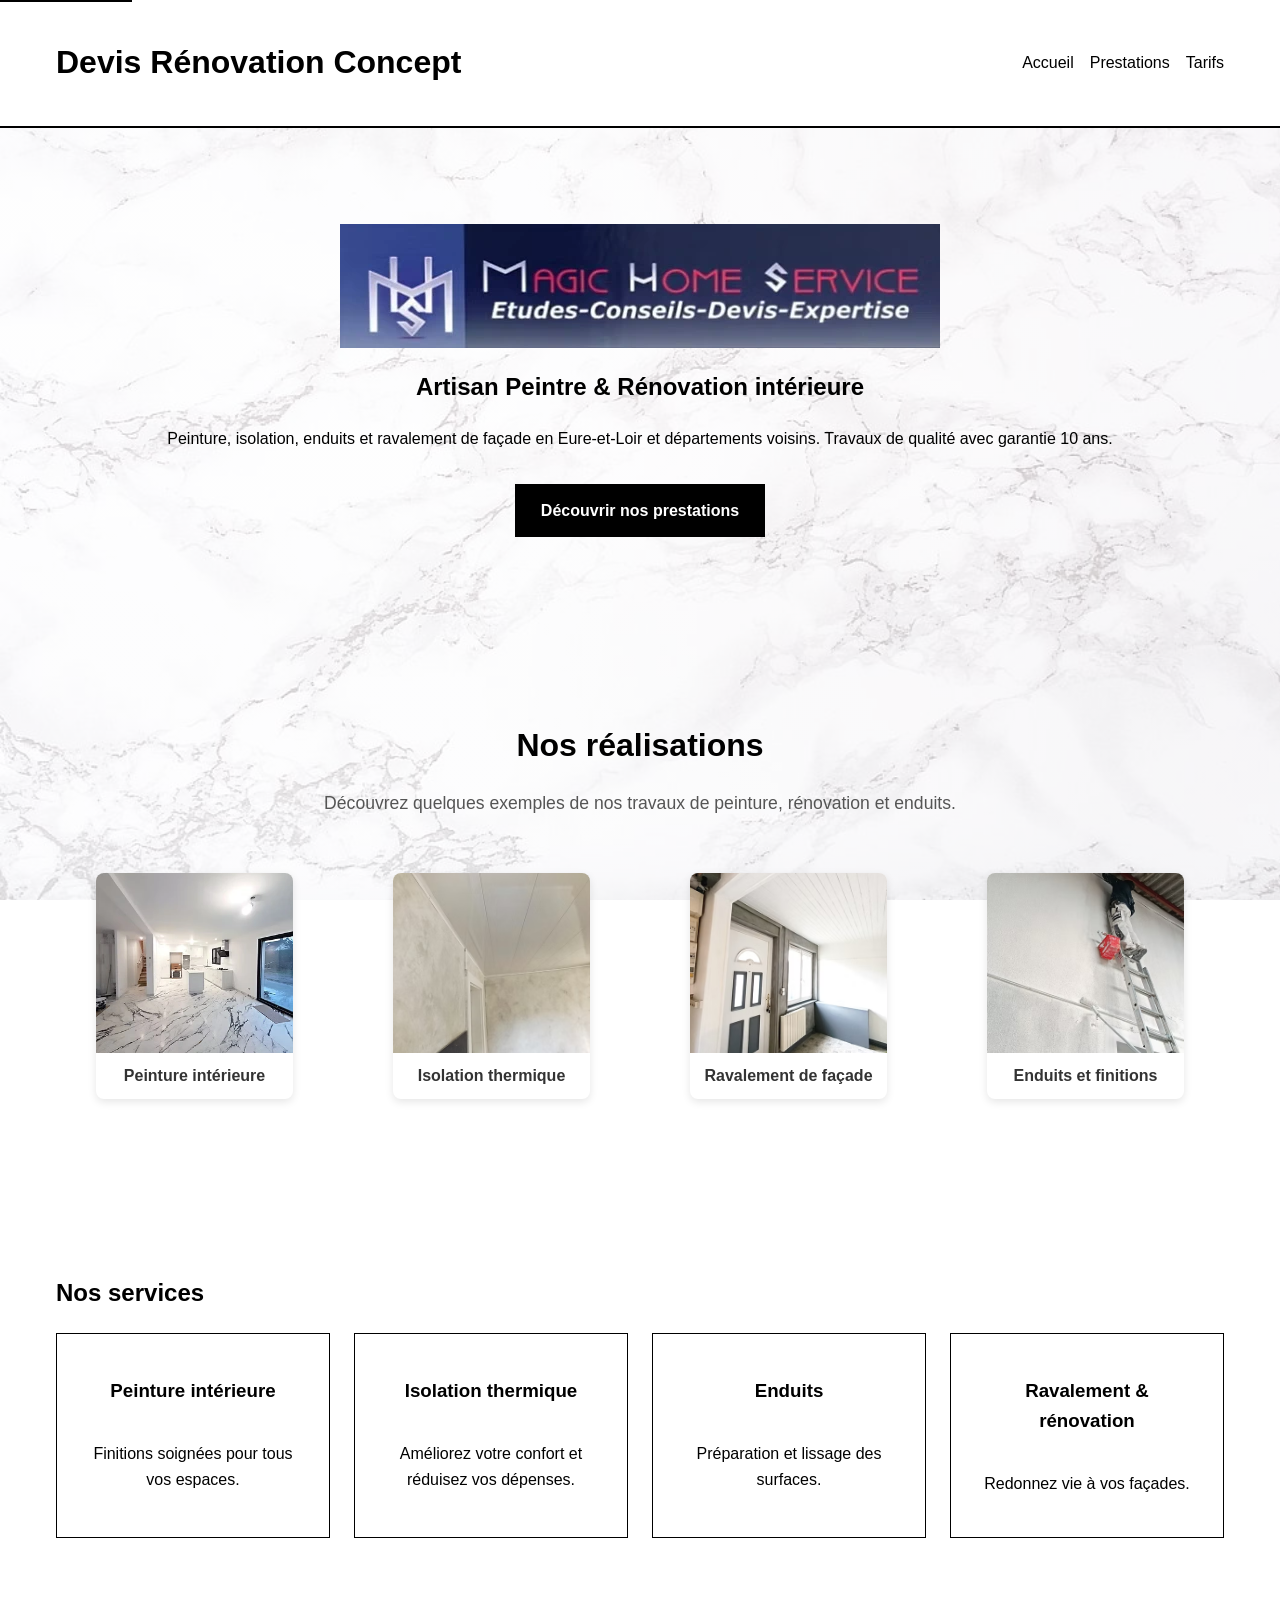
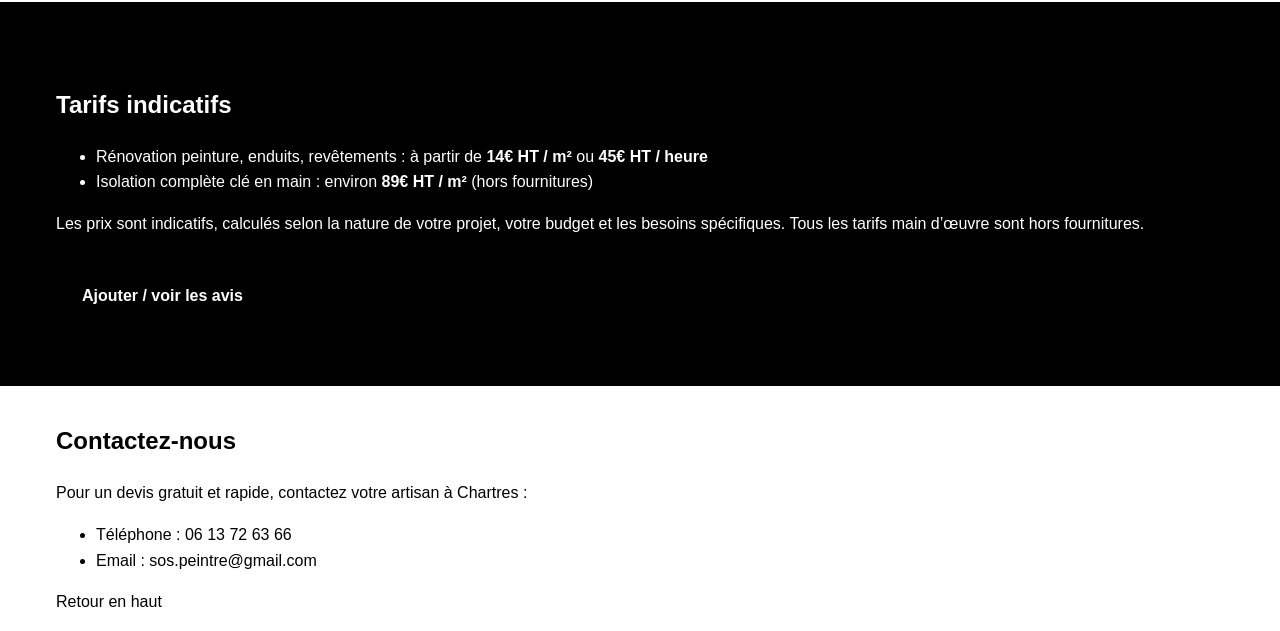
<file: index.html>
<!DOCTYPE html>
<html lang="fr">
<head>
    <meta charset="UTF-8">
    <title>Devis Rénovation Concept | Travaux & Rénovation</title>
    <link rel="manifest" href="manifest.json">
    <meta name="theme-color" content="#000000">
    <meta name="description" content="Devis Rénovation Concept : peinture, isolation, ravalement et rénovation. Demandez votre devis gratuitement.">
    <meta name="viewport" content="width=device-width, initial-scale=1">

    <link rel="shortcut icon" href="img/flavicon.jpg" type="image/x-icon">
    <link rel="stylesheet" href="style.css">
</head>
<body>

<a href="#contenu" class="skip-link">Aller au contenu</a>

<header class="site-header">
    <div class="container header-inner">
        <h1 class="logo">Devis Rénovation Concept</h1>

        <nav class="main-nav" id="menu" aria-label="Navigation principale">
            <ul>
                <li><a href="index.html" aria-current="page">Accueil</a></li>
                <li><a href="prestation.html">Prestations</a></li>
                <li><a href="index.html#tarifs">Tarifs</a></li>
            </ul>
        </nav>

        <button class="burger"
                aria-label="Ouvrir le menu"
                aria-expanded="false"
                aria-controls="menu">
            ☰
        </button>
    </div>
</header>

<main id="contenu">
    <section class="hero">
        <div class="container">
            <img src="img/banniere.webp" alt="Bannière Magic Home Service" class="hero-banner">
            <h2>Artisan Peintre & Rénovation intérieure</h2>
            <p>Peinture, isolation, enduits et ravalement de façade en Eure-et-Loir et départements voisins. Travaux de qualité avec garantie 10 ans.</p>
            <a href="prestation.html" class="btn-primary">Découvrir nos prestations</a>
        </div>
    </section>

    <section class="presentation">
        <div class="container">
            <h2>Nos réalisations</h2>
            <p>Découvrez quelques exemples de nos travaux de peinture, rénovation et enduits.</p>
            <div class="gallery-grid">
                <figure class="gallery-item">
                    <img src="img/travaux1.webp" alt="Peinture intérieure terminée">
                    <figcaption>Peinture intérieure</figcaption>
                </figure>
                <figure class="gallery-item">
                    <img src="img/travaux2.webp" alt="Isolation thermique">
                    <figcaption>Isolation thermique</figcaption>
                </figure>
                <figure class="gallery-item">
                    <img src="img/travaux3.webp" alt="Ravalement façade">
                    <figcaption>Ravalement de façade</figcaption>
                </figure>
                <figure class="gallery-item">
                    <img src="img/travaux4.webp" alt="Enduits de qualité">
                    <figcaption>Enduits et finitions</figcaption>
                </figure>
            </div>
        </div>
    </section>

    <section class="services">
        <div class="container">
            <h2>Nos services</h2>

            <div class="service-grid">
                <article class="service-card">
                    <h3>Peinture intérieure</h3>
                    <p>Finitions soignées pour tous vos espaces.</p>
                </article>

                <article class="service-card">
                    <h3>Isolation thermique</h3>
                    <p>Améliorez votre confort et réduisez vos dépenses.</p>
                </article>

                <article class="service-card">
                    <h3>Enduits</h3>
                    <p>Préparation et lissage des surfaces.</p>
                </article>

                <article class="service-card">
                    <h3>Ravalement & rénovation</h3>
                    <p>Redonnez vie à vos façades.</p>
                </article>
            </div>
        </div>
    </section>

    <section class="tarifs" id="tarifs">
        <div class="container">
            <h2>Tarifs indicatifs</h2>

            <ul class="tarifs-list">
                <li>Rénovation peinture, enduits, revêtements : à partir de <strong>14€ HT / m²</strong> ou <strong>45€ HT / heure</strong></li>
                <li>Isolation complète clé en main : environ <strong>89€ HT / m²</strong> (hors fournitures)</li>
            </ul>

            <p>Les prix sont indicatifs, calculés selon la nature de votre projet, votre budget et les besoins spécifiques. Tous les tarifs main d’œuvre sont hors fournitures.</p>

            <a href="prestation.html#avis" class="btn-secondary">
                Ajouter / voir les avis
            </a>
        </div>
    </section>
</main>

<footer class="contact">
    <div class="container">
        <h2>Contactez-nous</h2>
        <p>Pour un devis gratuit et rapide, contactez votre artisan à Chartres :</p>
        <ul>
            <li>Téléphone : <a href="tel:0613726366">06 13 72 63 66</a></li>
            <li>Email : <a href="mailto:sos.peintre@gmail.com">sos.peintre@gmail.com</a></li>
        </ul>
        <a href="#" class="back-to-top">Retour en haut</a>
    </div>
</footer>


<script>
if ('serviceWorker' in navigator) {
    navigator.serviceWorker.register('service-worker.js')
        .then(reg => console.log('Service Worker enregistré.', reg))
        .catch(err => console.error('Erreur Service Worker:', err));
}
</script>
<script src="main.js"></script>
</body>
</html>
</file>
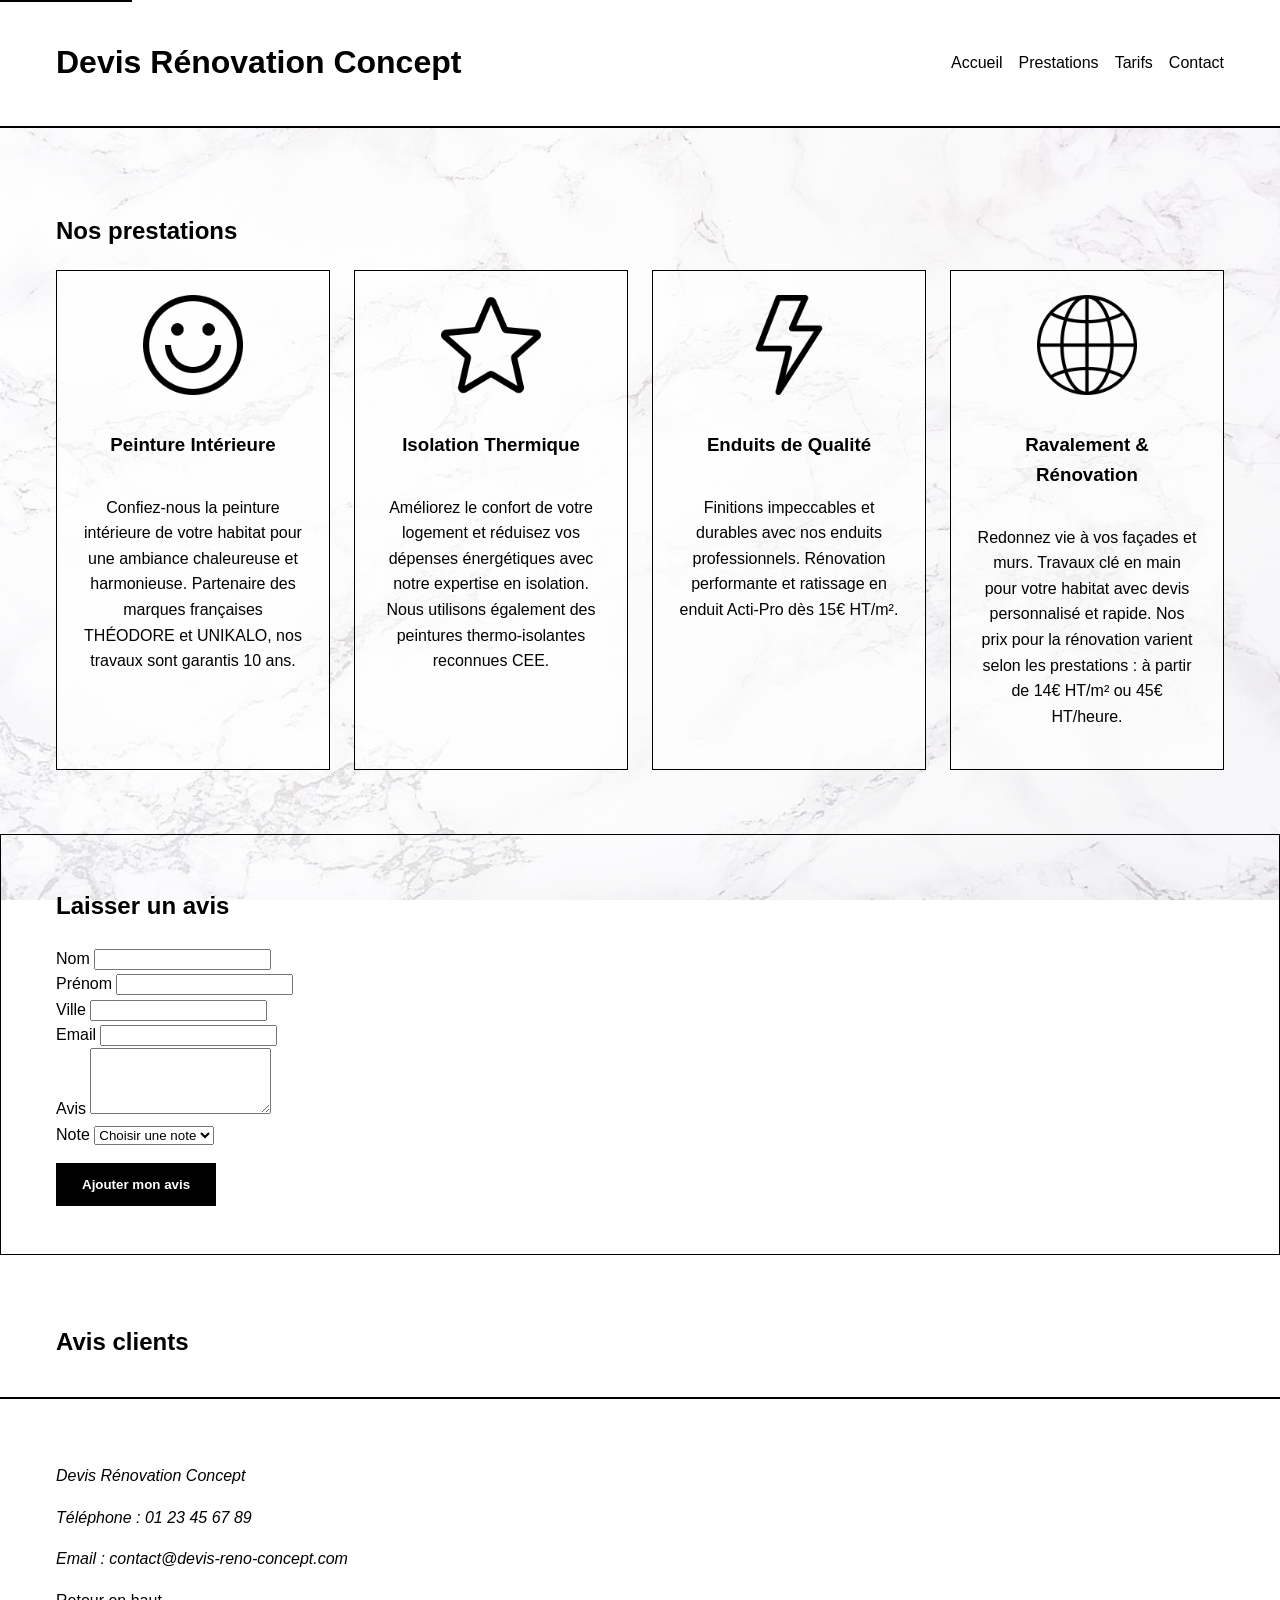
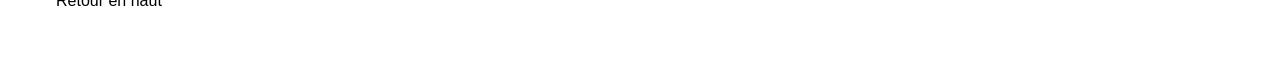
<file: prestation.html>
<!DOCTYPE html>
<html lang="fr">
<head>
    <meta charset="UTF-8">
    <title>Prestations | Devis Rénovation Concept</title>
    <link rel="manifest" href="manifest.json">
    <meta name="theme-color" content="#000000">
    <meta name="description" content="Découvrez toutes les prestations de Devis Rénovation Concept et consultez les avis clients.">
    <meta name="viewport" content="width=device-width, initial-scale=1">

    <link rel="shortcut icon" href="img/flavicon.jpg" type="image/x-icon">
    <link rel="stylesheet" href="style.css">
</head>
<body>

<a href="#contenu" class="skip-link">Aller au contenu</a>

<header class="site-header">
    <div class="container header-inner">
        <h1 class="logo">Devis Rénovation Concept</h1>

        <nav class="main-nav" id="menu" aria-label="Navigation principale">
            <ul>
                <li><a href="index.html">Accueil</a></li>
                <li><a href="prestation.html" aria-current="page">Prestations</a></li>
                <li><a href="index.html#tarifs">Tarifs</a></li>
                <li><a href="#contact">Contact</a></li>
            </ul>
        </nav>

        <button class="burger"
                aria-label="Ouvrir le menu"
                aria-expanded="false"
                aria-controls="menu">
            ☰
        </button>
    </div>
</header>

<main id="contenu">

    <section class="services">
        <div class="container">
            <h2>Nos prestations</h2>

            <div class="service-grid">
                <article class="service-card">
                    <img src="img/smiley.png" alt="Peinture intérieure">
                    <h3>Peinture Intérieure</h3>
                    <p>Confiez-nous la peinture intérieure de votre habitat pour une ambiance chaleureuse et harmonieuse. 
                    Partenaire des marques françaises THÉODORE et UNIKALO, nos travaux sont garantis 10 ans.</p>
                </article>

                <article class="service-card">
                    <img src="img/star.png" alt="Isolation thermique">
                    <h3>Isolation Thermique</h3>
                    <p>Améliorez le confort de votre logement et réduisez vos dépenses énergétiques avec notre expertise en isolation. 
                    Nous utilisons également des peintures thermo-isolantes reconnues CEE.</p>
                </article>

                <article class="service-card">
                    <img src="img/thunder.png" alt="Enduits de qualité">
                    <h3>Enduits de Qualité</h3>
                    <p>Finitions impeccables et durables avec nos enduits professionnels. 
                    Rénovation performante et ratissage en enduit Acti-Pro dès 15€ HT/m².</p>
                </article>

                <article class="service-card">
                    <img src="img/globe.png" alt="Ravalement et rénovation">
                    <h3>Ravalement & Rénovation</h3>
                    <p>Redonnez vie à vos façades et murs. Travaux clé en main pour votre habitat avec devis personnalisé et rapide. 
                    Nos prix pour la rénovation varient selon les prestations : à partir de 14€ HT/m² ou 45€ HT/heure.</p>
                </article>
            </div>
        </div>
    </section>

    <section class="avis" id="avis">
        <div class="container">
            <h2>Laisser un avis</h2>

            <form id="avis-form" novalidate aria-describedby="form-message">
                <div class="form-group">
                    <label for="nom">Nom</label>
                    <input type="text" id="nom" name="nom" aria-required="true">
                </div>

                <div class="form-group">
                    <label for="prenom">Prénom</label>
                    <input type="text" id="prenom" name="prenom" aria-required="true">
                </div>

                <div class="form-group">
                    <label for="ville">Ville</label>
                    <input type="text" id="ville" name="ville" aria-required="true">
                </div>

                <div class="form-group">
                    <label for="email">Email</label>
                    <input type="email" id="email" name="email" aria-required="true">
                </div>

                <div class="form-group">
                    <label for="avis-text">Avis</label>
                    <textarea id="avis-text" name="avis" rows="4" aria-required="true"></textarea>
                </div>

                <div class="form-group">
                    <label for="note">Note</label>
                    <select id="note" name="note" aria-required="true">
                        <option value="">Choisir une note</option>
                        <option value="5">★★★★★</option>
                        <option value="4">★★★★</option>
                        <option value="3">★★★</option>
                        <option value="2">★★</option>
                        <option value="1">★</option>
                    </select>
                </div>

                <button type="submit" class="btn-primary">
                    Ajouter mon avis
                </button>

                <p id="form-message" role="alert" aria-live="polite"></p>
            </form>
        </div>
    </section>

    <section class="avis-liste">
        <div class="container" id="avis-liste">
            <h2>Avis clients</h2>
        </div>
    </section>

</main>

<footer class="site-footer" id="contact">
    <div class="container">
        <address>
            <p>Devis Rénovation Concept</p>
            <p>Téléphone : <a href="tel:+33123456789">01 23 45 67 89</a></p>
            <p>Email : <a href="mailto:contact@devis-reno-concept.com">contact@devis-reno-concept.com</a></p>
        </address>

        <a href="#" class="back-to-top">Retour en haut</a>
    </div>
</footer>

<script>
if ('serviceWorker' in navigator) {
    navigator.serviceWorker.register('service-worker.js')
        .then(reg => console.log('Service Worker enregistré.', reg))
        .catch(err => console.error('Erreur Service Worker:', err));
}
</script>
<script src="main.js"></script>
</body>
</html>
</file>
<file: style.css>
*,
*::before,
*::after {
    box-sizing: border-box;
}

body {
    margin: 0;
    font-family: Arial, Helvetica, sans-serif;
    line-height: 1.6;
    color: #000;
    background:
        linear-gradient(rgba(255, 255, 255, 0.65), rgba(255, 255, 255, 0.65)),
        url("img/marbres.jpg");
    background-size: cover;
    background-attachment: fixed;
}

.hero-banner {
    display: block;
    margin: 1rem auto;
    max-width: 100%;
    height: auto;
}

a {
    color: #000;
    text-decoration: none;
}

a:focus-visible,
button:focus-visible {
    outline: 3px solid #000;
    outline-offset: 2px;
}

.skip-link {
    position: absolute;
    top: -40px;
    left: 0;
    background: #000;
    color: #fff;
    padding: 8px;
    z-index: 100;
}

.skip-link:focus {
    top: 0;
}

.container {
    max-width: 1200px;
    padding: 1rem;
    margin: 0 auto;
}


.site-header {
    background: #fff;
    border-bottom: 2px solid #000;
    position: relative;
}

.header-inner {
    display: flex;
    align-items: center;
    justify-content: space-between;
}

.main-nav ul {
    list-style: none;
    display: flex;
    gap: 1rem;
    padding: 0;
    margin: 0;
}

.main-nav a:hover,
.main-nav a:focus {
    text-decoration: underline;
}

.burger {
    display: none;
    background: none;
    border: 2px solid #000;
    padding: 0.5rem;
    font-size: 1.2rem;
    cursor: pointer;
}

.hero {
    text-align: center;
    padding: 4rem 1rem;
    background: transparent;
}


.btn-primary,
.btn-secondary {
    display: inline-block;
    margin-top: 1rem;
    padding: 0.75rem 1.5rem;
    border: 2px solid #000;
    font-weight: bold;
}

.btn-primary {
    background: #000;
    color: #fff;
}

.btn-secondary {
    background: transparent;
    color: #000;
}

.btn-primary:hover,
.btn-primary:focus {
    background: #fff;
    color: #000;
}

.btn-secondary:hover,
.btn-secondary:focus {
    background: #000;
    color: #fff;
}


.services {
    padding: 3rem 0;
}

.service-grid {
    display: grid;
    grid-template-columns: repeat(auto-fit, minmax(250px, 1fr));
    gap: 1.5rem;
}

.service-card {
    display: flex;
    flex-direction: column;
    align-items: center;
    text-align: center;
    justify-content: flex-start;
    background: rgba(255, 255, 255, 0.65);
    padding: 1.5rem;
    border: 1px solid #000;
    transition: transform 0.3s;
}

.service-card:hover {
    transform: translateY(-5px);
}

.service-card img {
    width: 100px;
    height: 100px;
    object-fit: contain;
    margin-bottom: 1rem;
}


.tarifs {
    background: #000;
    color: #fff;
    padding: 3rem 0;
}

.tarifs a {
    color: #fff;
}

.tarifs a:focus-visible {
    outline-color: #fff;
}

.site-footer {
    background: #fff;
    border-top: 2px solid #000;
    padding: 2rem 0;
}


#form-message {
    margin-top: 1rem;
    font-weight: bold;
}

#form-message.error {
    color: #c0392b;
}

#form-message.success {
    color: #27ae60;
}

#avis-liste {
    margin-top: 2rem;
}

.avis {
    background: rgba(255,255,255,0);
    border: 1px solid #000;
    padding: 1rem;
    margin-bottom: 1rem;
}

.success {
    color: #27ae60;
}

.error {
    color: #c0392b;
}


.presentation {
    padding: 60px 0;
    background: rgba(255,255,255,0);
    text-align: center;
}

.presentation h2 {
    margin-bottom: 10px;
    font-size: 2rem;
}

.presentation p {
    margin-bottom: 40px;
    font-size: 1.1rem;
    color: #555;
}

.gallery-grid {
    display: grid;
    grid-template-columns: repeat(auto-fit, minmax(220px, 1fr));
    gap: 20px;
    align-items: stretch;
}

.gallery-item {
    display: flex;
    flex-direction: column;
    background: #fff;
    border-radius: 8px;
    overflow: hidden;
    box-shadow: 0 3px 8px rgba(0,0,0,0.1);
    transition: transform 0.3s;
}

.gallery-item:hover {
    transform: translateY(-5px);
}

.gallery-item img {
    width: 100%;
    height: 180px;
    object-fit: cover;
    display: block;
}

.gallery-item figcaption {
    flex: 1;
    display: flex;
    align-items: center;
    justify-content: center;
    padding: 10px;
    font-weight: bold;
    font-size: 1rem;
    color: #333;
    text-align: center;
}

@media (max-width: 600px) {
    .main-nav {
        display: none;
        position: absolute;
        top: 100%;
        left: 0;
        width: 100%;
        background: #fff;
        border-bottom: 2px solid #000;
    }

    .main-nav.open {
        display: block;
    }

    .main-nav ul {
        flex-direction: column;
        padding: 1rem;
    }

    .main-nav li {
        margin-bottom: 0.5rem;
    }

    .burger {
        display: block;
    }

    .hero {
        padding: 3rem 1rem;
    }

    .contact .container {
        grid-template-columns: 1fr;
    }
}

@media (min-width: 601px) and (max-width: 1024px) {
    .hero {
        padding: 3rem 1rem;
    }
}

@media (prefers-reduced-motion: reduce) {
    * {
        transition: none;
    }
}
</file>
